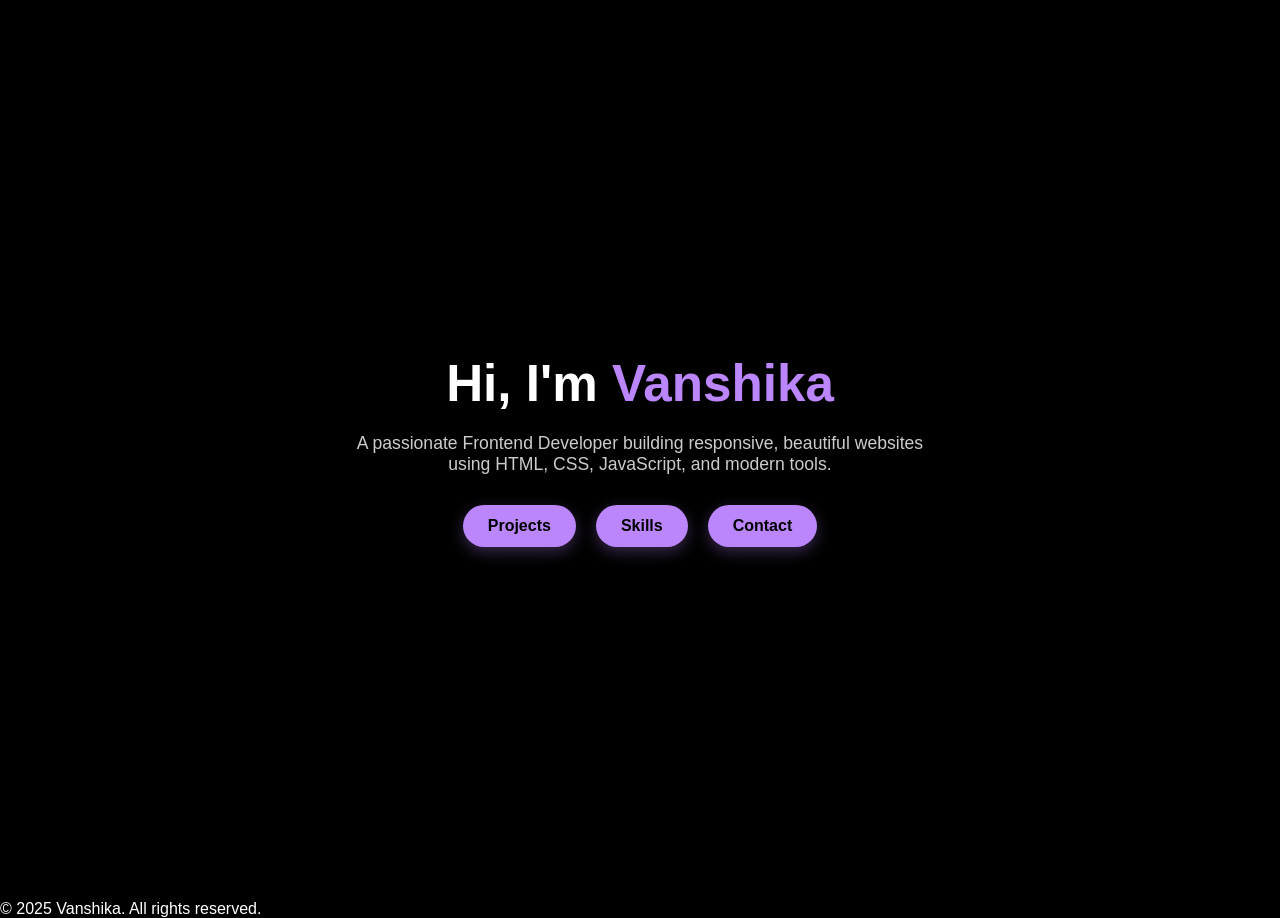
<file: index.html>
<!DOCTYPE html>
<html lang="en">
<head>
  <meta charset="UTF-8" />
  <meta name="viewport" content="width=device-width, initial-scale=1.0" />
  <title>Vanshika | Home</title>
  <link rel="stylesheet" href="portfolio.css" />
</head>
<body>
  <div class="stars"></div>

  <section class="hero">
    <div class="content">
      <h1>Hi, I'm <span class="highlight">Vanshika</span></h1>
      <p class="summary">
        A passionate Frontend Developer building responsive, beautiful websites using HTML, CSS, JavaScript, and modern tools.
      </p>

      <div class="nav-buttons">
        <a href="project.html" class="btn">Projects</a>
        <a href="skill.html" class="btn">Skills</a>
        <a href="contact.html" class="btn">Contact</a>
      </div>
    </div>
  </section>
  <footer>
    <p>© 2025 Vanshika. All rights reserved.</p>
  </footer>
</body>
</html>
</file>
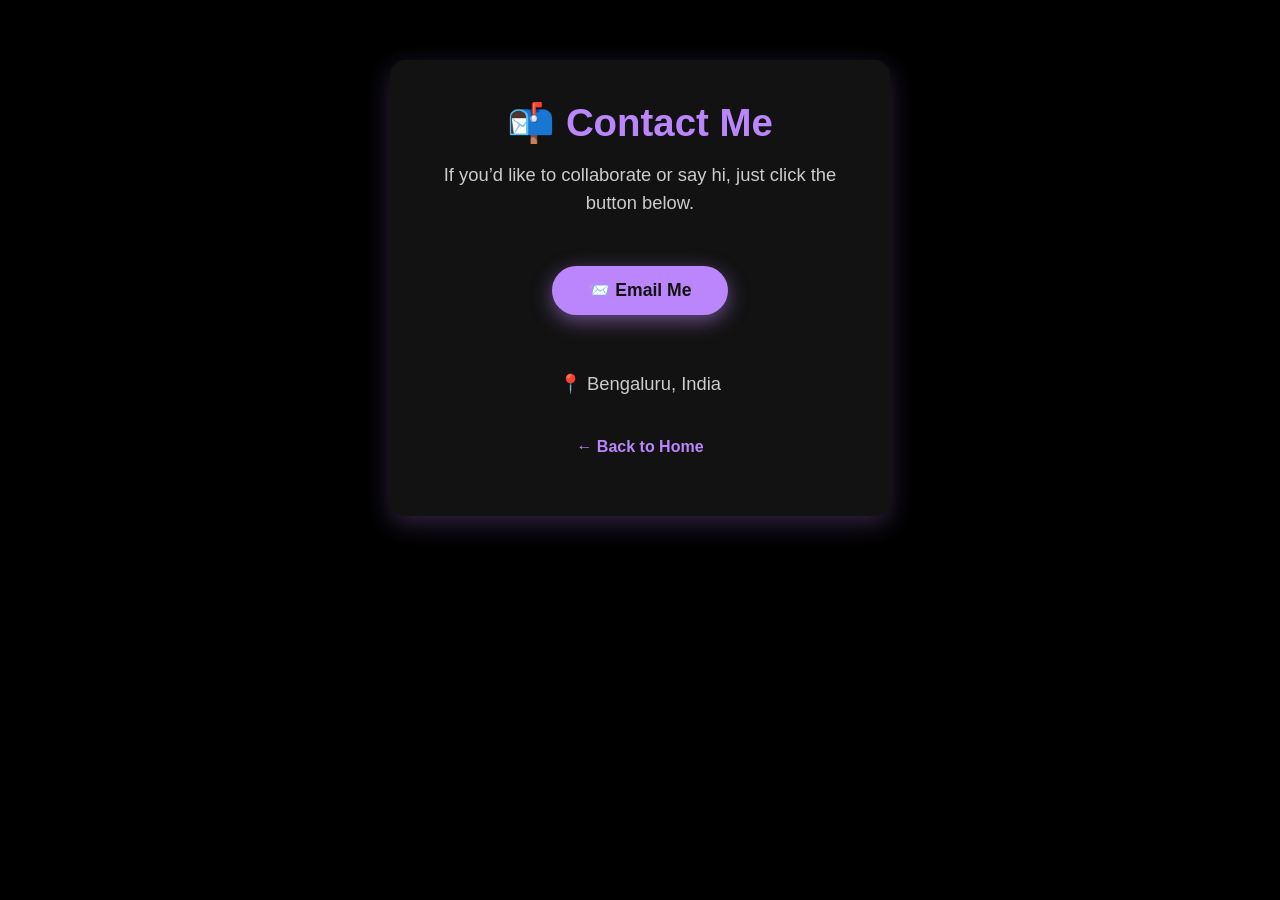
<file: contact.html>
<!DOCTYPE html>
<html lang="en">
<head>
  <meta charset="UTF-8" />
  <meta name="viewport" content="width=device-width, initial-scale=1" />
  <title>Contact | Vanshika</title>
  <link rel="stylesheet" href="portfolio.css" />
</head>
<body>

  <div class="stars"></div>

  <section class="section contact-section">
    <h2>📬 Contact Me</h2>
    <p>If you’d like to collaborate or say hi, just click the button below.</p>

    <a href="mailto:vanshika198625@gmail.com" class="btn email-btn" aria-label="Email Vanshika">📨 Email Me</a>

    <p class="location">📍 Bengaluru, India</p>

    <div class="back-link">
      <a href="index.html">← Back to Home</a>
    </div>
  </section>

</body>
</html>
</file>
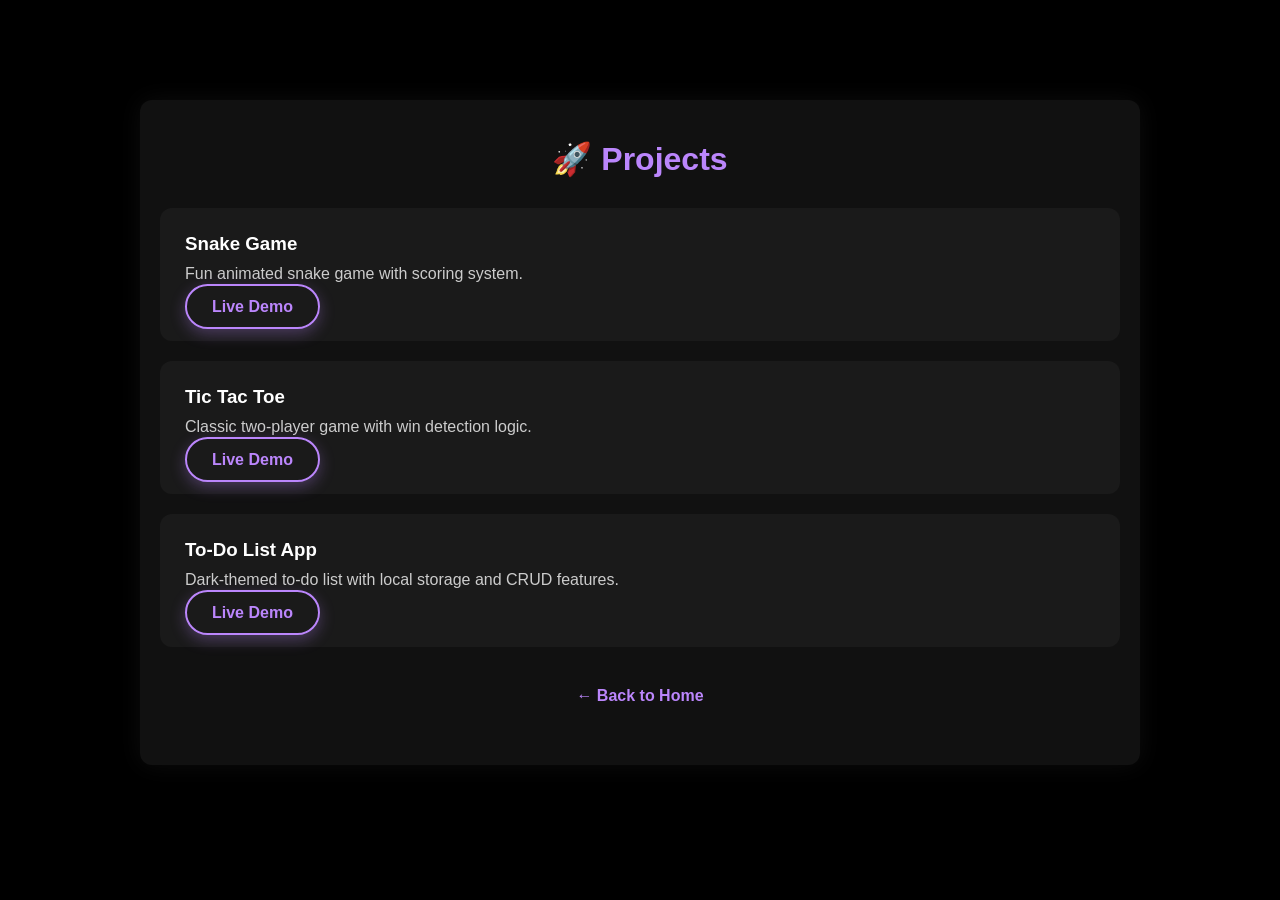
<file: project.html>
<!DOCTYPE html>
<html lang="en">
<head>
  <meta charset="UTF-8" />
  <meta name="viewport" content="width=device-width, initial-scale=1.0" />
  <title>Projects | Vanshika</title>
  <link rel="stylesheet" href="portfolio.css" />
</head>
<body>
  <div class="stars"></div>

  <section class="section">
    <h2>🚀 Projects</h2>

    <div class="project-card">
      <h3>Snake Game</h3>
      <p>Fun animated snake game with scoring system.</p>
      <a href="#" class="btn live" target="_blank">Live Demo</a>
    </div>

    <div class="project-card">
      <h3>Tic Tac Toe</h3>
      <p>Classic two-player game with win detection logic.</p>
      <a href="#" class="btn live" target="_blank">Live Demo</a>
    </div>

    <div class="project-card">
      <h3>To-Do List App</h3>
      <p>Dark-themed to-do list with local storage and CRUD features.</p>
      <a href="#" class="btn live" target="_blank">Live Demo</a>
    </div>

    <div class="back-link">
      <a href="index.html">← Back to Home</a>
    </div>
  </section>
</body>
</html>
</file>
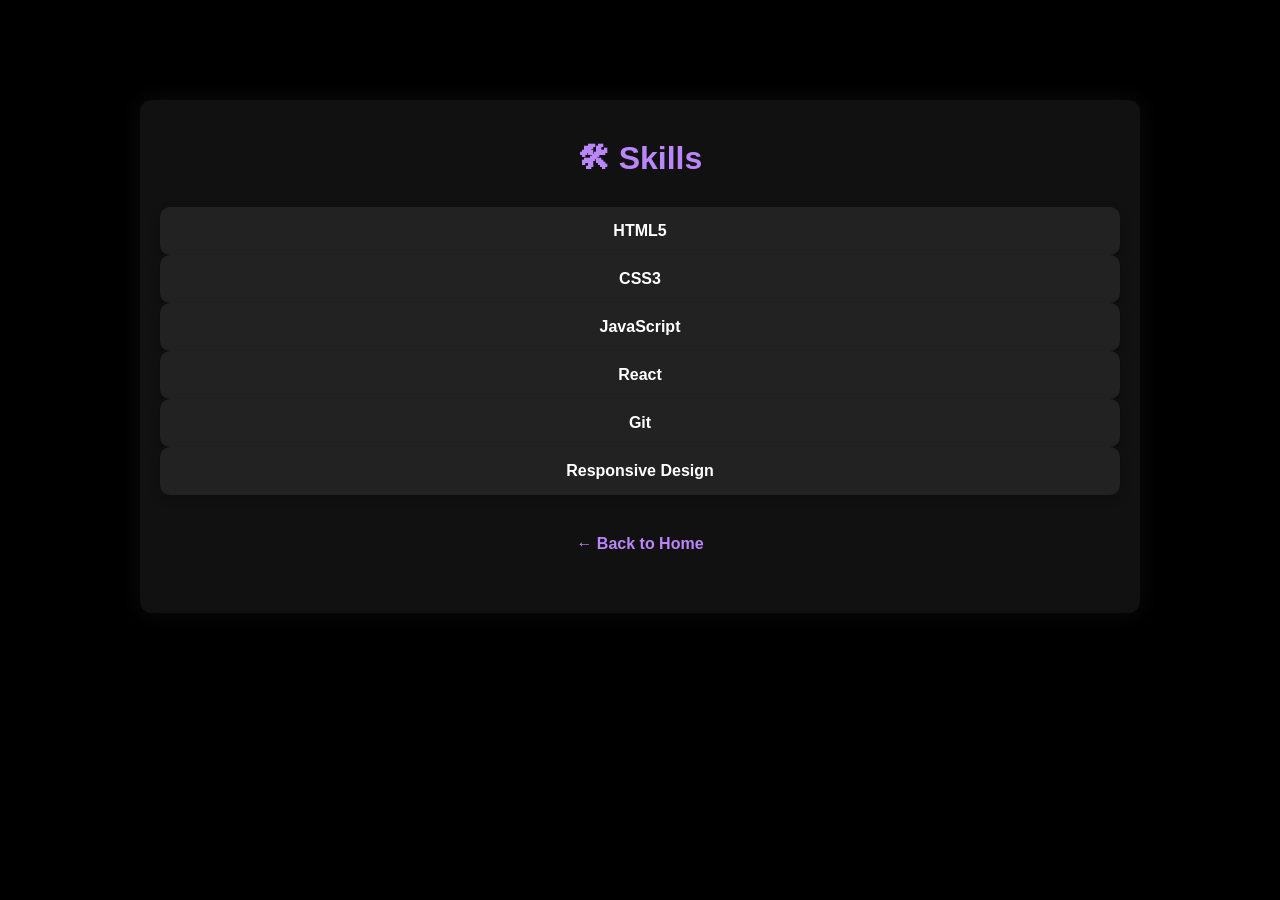
<file: skill.html>
<!DOCTYPE html>
<html lang="en">
<head>
  <meta charset="UTF-8" />
  <meta name="viewport" content="width=device-width, initial-scale=1.0" />
  <title>Skills | Vanshika</title>
  <link rel="stylesheet" href="portfolio.css" />
</head>
<body>
  <div class="stars"></div>

  <section class="section">
    <h2>🛠 Skills</h2>
    <div class="skills-grid">
      <div class="skill-card">HTML5</div>
      <div class="skill-card">CSS3</div>
      <div class="skill-card">JavaScript</div>
      <div class="skill-card">React</div>
      <div class="skill-card">Git</div>
      <div class="skill-card">Responsive Design</div>
    </div>

    <div class="back-link">
      <a href="index.html">← Back to Home</a>
    </div>
  </section>
</body>
</html>
</file>
<file: portfolio.css>
* {
  margin: 0;
  padding: 0;
  box-sizing: border-box;
}
body {
  font-family: 'Poppins', sans-serif;
  background-color: #000;
  color: #fff;
  overflow-x: hidden;
  scroll-behavior: smooth;
}
a {
  color: #bb86fc;
  text-decoration: none;
}
a:hover {
  text-decoration: underline;
}

/* Stars */
.stars {
  position: fixed;
  width: 100%;
  height: 100%;
  z-index: -1;
}
.stars::before {
  content: '';
  position: absolute;
  width: 200%;
  height: 200%;
  box-shadow:
    30px 40px white, 100px 150px white, 200px 250px white,
    400px 450px white, 500px 600px white, 650px 700px white;
  animation: moveStars 60s linear infinite;
  opacity: 0.3;
}
@keyframes moveStars {
  0% { transform: translateY(0); }
  100% { transform: translateY(-100px); }
}

/* Hero */
.hero {
  height: 100vh;
  display: flex;
  justify-content: center;
  align-items: center;
  text-align: center;
  padding: 20px;
}
.hero h1 {
  font-size: 3.2rem;
}
.summary {
  font-size: 1.1rem;
  margin: 20px auto 30px;
  max-width: 600px;
  color: #ccc;
}
.highlight {
  color: #bb86fc;
}
.nav-buttons {
  display: flex;
  justify-content: center;
  flex-wrap: wrap;
  gap: 20px;
}

/* Button */
.btn {
  background: #bb86fc;
  color: #000;
  padding: 12px 25px;
  border-radius: 30px;
  font-weight: bold;
  transition: all 0.3s ease;
  box-shadow: 0 5px 15px rgba(187, 134, 252, 0.3);
}
.btn:hover {
  background: #fff;
  color: #000;
  transform: scale(1.05);
}

/* Section */
.section {
  max-width: 1000px;
  margin: 100px auto;
  padding: 40px 20px;
  background: #111;
  border-radius: 12px;
  box-shadow: 0 0 25px rgba(255, 255, 255, 0.05);
}
.section h2 {
  text-align: center;
  margin-bottom: 30px;
  font-size: 2rem;
  color: #bb86fc;
}
.project-card, .skills-grid, .back-link {
  margin-bottom: 20px;
}
.project-card {
  background: #1a1a1a;
  padding: 25px;
  border-radius: 12px;
  transition: transform 0.3s ease;
}
.project-card:hover {
  transform: translateY(-5px);
}
.project-card p {
  color: #ccc;
  margin: 10px 0 15px;
}
.btn.live {
  background: transparent;
  border: 2px solid #bb86fc;
  color: #bb86fc;
}
.btn.live:hover {
  background: #bb86fc;
  color: #000;
}

/* Email Button */
.email-btn {
  background: #ffffff;
  color: #000;
  border: none;
  margin: 20px auto;
  display: inline-block;
  padding: 12px 30px;
  font-weight: bold;
  border-radius: 30px;
  transition: all 0.3s ease;
}
.email-btn:hover {
  background: #bb86fc;
  color: #000;
  transform: scale(1.05);
}
.skill-card {
  background: #222;
  padding: 15px;
  text-align: center;
  border-radius: 10px;
  font-weight: bold;
  color: #fff;
  transition: all 0.3s ease;
  box-shadow: 0 4px 12px rgba(0,0,0,0.2);
}

.skill-card:hover {
  background: #bb86fc;
  color: #000;
  transform: translateY(-5px) scale(1.05);
  box-shadow: 0 8px 20px rgba(187, 134, 252, 0.4);
}
/* Email Button */
.email-btn {
  background: #ffffff;
  color: #000;
  border: none;
  margin: 25px auto;
  padding: 14px 30px;
  font-weight: bold;
  font-size: 1rem;
  border-radius: 30px;
  display: inline-block;
  transition: all 0.3s ease;
  box-shadow: 0 4px 15px rgba(255, 255, 255, 0.1);
}

.email-btn:hover {
  background: #bb86fc;
  color: #000;
  transform: scale(1.05);
  box-shadow: 0 6px 18px rgba(187, 134, 252, 0.4);
}

/* Location Styling */
.location {
  text-align: center;
  font-size: 1rem;
  color: #ccc;
  margin-top: 20px;
}

/* Back Link */
.back-link {
  text-align: center;
  margin-top: 40px;
}
.back-link a {
  color: #bb86fc;
  text-decoration: none;
  font-weight: bold;
}
.back-link a:hover {
  text-decoration: underline;
}
/* Contact Section Container */
.contact-section {
  max-width: 500px;
  margin: 60px auto 100px;
  background: #121212;
  padding: 40px 30px;
  border-radius: 15px;
  box-shadow: 0 8px 25px rgba(187, 134, 252, 0.25);
  text-align: center;
  color: #ddd;
  animation: fadeInUp 0.8s ease forwards;
}

/* Fade-in Animation */
@keyframes fadeInUp {
  0% {
    opacity: 0;
    transform: translateY(30px);
  }
  100% {
    opacity: 1;
    transform: translateY(0);
  }
}

/* Section Heading */
.contact-section h2 {
  font-size: 2.4rem;
  color: #bb86fc;
  margin-bottom: 15px;
}

/* Paragraph */
.contact-section p {
  font-size: 1.15rem;
  margin-bottom: 25px;
  color: #ccc;
  line-height: 1.5;
}

/* Email Button */
.email-btn {
  background: #bb86fc;
  color: #121212;
  padding: 14px 36px;
  font-size: 1.1rem;
  font-weight: 600;
  border-radius: 35px;
  display: inline-block;
  box-shadow: 0 6px 20px rgba(187, 134, 252, 0.5);
  transition: background-color 0.3s ease, transform 0.3s ease;
  cursor: pointer;
  text-decoration: none;
}

.email-btn:hover {
  background: #d39cff;
  transform: scale(1.05);
  box-shadow: 0 10px 30px rgba(211, 156, 255, 0.7);
}

/* Location Text */
.location {
  margin-top: 30px;
  font-size: 1rem;
  color: #999;
}

/* Back Link */
.back-link {
  margin-top: 40px;
}
.back-link a {
  color: #bb86fc;
  font-weight: 600;
  text-decoration: none;
  font-size: 1rem;
  transition: color 0.3s ease;
}
.back-link a:hover {
  color: #d39cff;
  text-decoration: underline;
}
</file>
